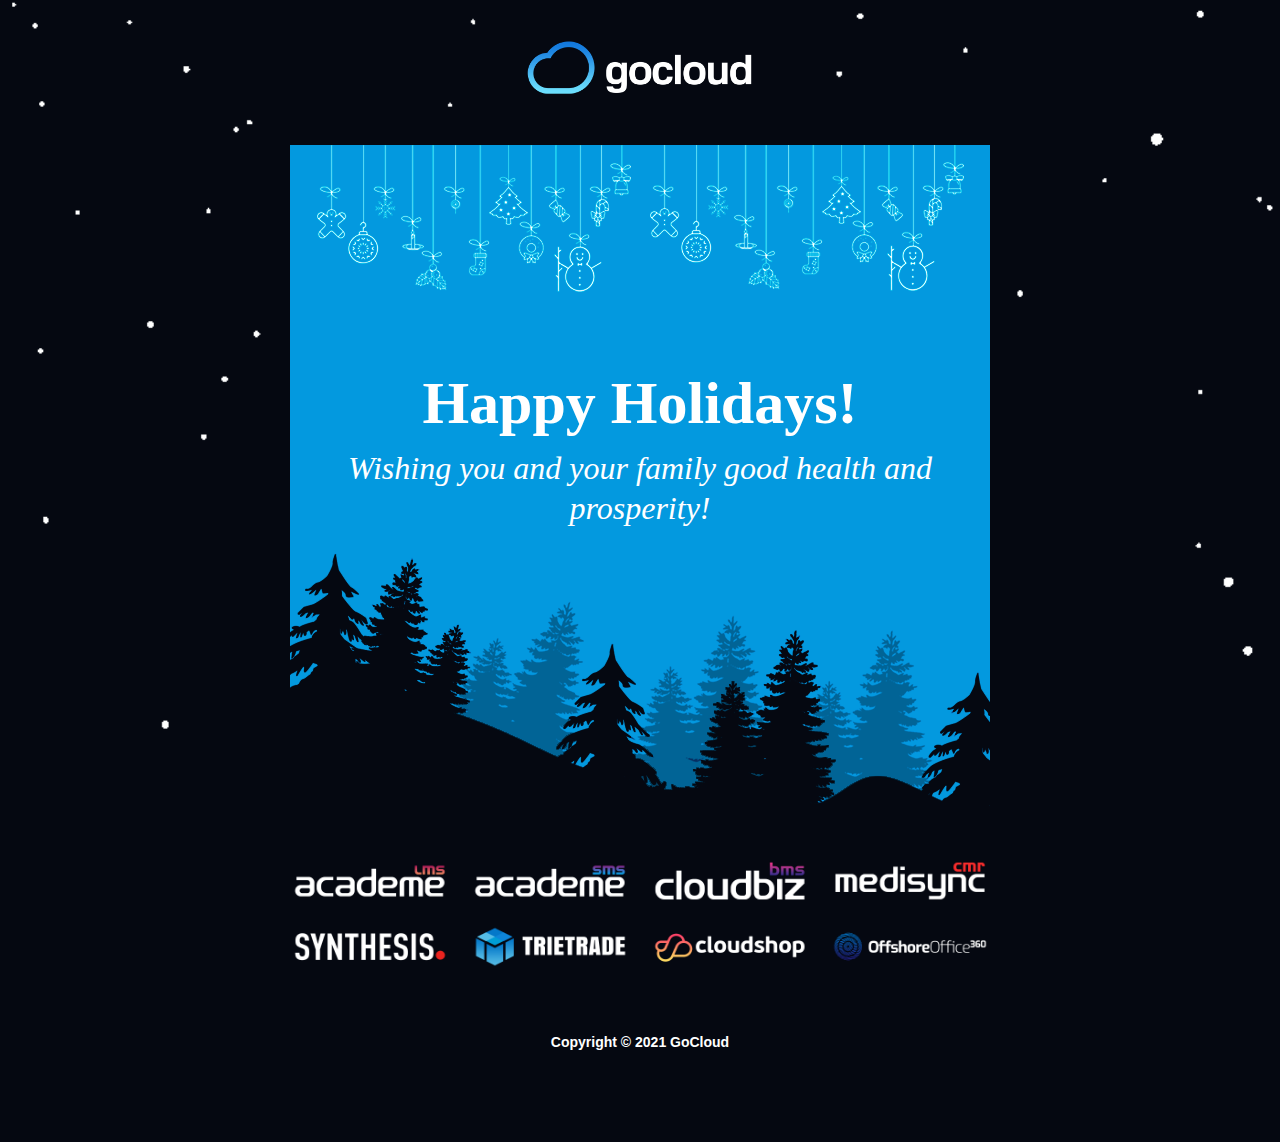
<file: email/index.html>
<!DOCTYPE html PUBLIC "-//W3C//DTD XHTML 1.0 Transitional//EN" "http://www.w3.org/TR/xhtml1/DTD/xhtml1-transitional.dtd">
<html xmlns="http://www.w3.org/1999/xhtml">
<head>

	<meta http-equiv="X-UA-Compatible" content="IE=edge">
	<meta http-equiv="Content-Type" content="text/html; charset=utf-8">
	<meta name="viewport" content="width=device-width, initial-scale=1, minimum-scale=1, maximum-scale=1">	
	<title>GoCloud</title>

	<link href="https://fonts.googleapis.com/css?family=Roboto" rel="stylesheet"> 
	<link href="https://fonts.googleapis.com/css?family=Condiment" rel="stylesheet"> 

	<style type="text/css">
		body { margin:0; padding:0; -webkit-text-size-adjust: none; -ms-text-size-adjust: none; background:#293038;}
		span.preheader{display: none; font-size: 1px;}
		html { width: 100%; }
		table { border-spacing: 0; border-coll apse: collapse;}

		.ReadMsgBody { width: 100%; background-color: #FFFFFF; }
		.ExternalClass { width: 100%; background-color: #FFFFFF; }
		.ExternalClass,
		.ExternalClass p,
		.ExternalClass span,
		.ExternalCl ass font,
		.ExternalClass td,
		.ExternalClass div { line-height: 100%; }

		a,
		a:hover { text-decoration:none; color:#FFF;}
		img { display: block !important; }
		table td { border-collapse: collapse; }
		@media only screen and (max-width:640px) {
			body {width:auto!important;}
			table [class=main] {width:85% !important;}
			table [class=full] {width:100% !important; margin:0px auto;}
			table [class=two-left-inner] {width:90% !important; margin:0px auto;}
			td[class="two-left"] { display: block; width: 100% !important; }
			table [class=menu-icon] { display:none;}
			img[class="image-full"] { width: 100% !important; }
			table[class=menu-icon] { display:none;}
		}

		@media only screen and (max-width:479px) {
			body {width:auto!important;}
			table [class=main] {width:93% !important;}
			table [class=full] {width:100% !important; margin:0px auto;}
			td[class="two-left"] { display: block; width: 100% !important; }
			table [class=two-left-inner] {width:90% !important; margin:0px auto;}
			table [class=menu-icon] { display:none;}
			img[class="image-full"] { width: 100% !important; }
			table[class=menu-icon] { display:none;}
		}
	</style>
</head>

<body yahoo="fix" leftmargin="0" topmargin="0" marginwidth="0" marginheight="0">
	<table width="100%" border="0" align="center" cellpadding="0" cellspacing="0" bgcolor="#050811">
	    <tr>
	        <td align="center" valign="top" style="background-image: url(img/snow-bg.png); background-attachment: fixed; background-size: cover;">
				<table width="100%" border="0" align="center" cellpadding="0" cellspacing="0">
					<tr>
						<td align="center" valign="top">
							<table width="700" border="0" align="center" cellpadding="0" cellspacing="0" class="main">
								<tr>
									<td height="35" align="center" valign="top">&nbsp;</td>
								</tr>
								<tr>
									<td align="center" valign="top">
										<table width="200" border="0" align="center" cellpadding="0" cellspacing="0">
											<tr>
												<td align="center" valign="top"><img editable="true" mc:edit="hm2-01" src="img/Reverse.png" width="240" alt="" /></td>
											</tr>
										</table>
									</td>
								</tr>
								<tr>
									<td height="45" align="center" valign="top">&nbsp;</td>
								</tr>
							</table>
						</td>
					</tr>
				</table>
				<table width="100%" border="0" align="center" cellpadding="0" cellspacing="0">
					<tr>
						<td align="center" valign="top">
							<table width="700" border="0" align="center" cellpadding="0" cellspacing="0" class="main">
								<tr>
									<td align="center" valign="top" bgcolor="#0399df">
										<table width="100%" border="0" align="center" cellpadding="0" cellspacing="0" class="two-left-inner">
											<tr>
												<td align="center" valign="top"><img editable="true" mc:edit="hm2-55" src="img/gift-image.png" width="700" height="164" alt="" style="display:block;width:100% !important; height:auto !important; " /></td>
											</tr>
											<tr>
												<td height="50" align="center" valign="top" style="font-size:50px; line-height:50px;">&nbsp;</td>
											</tr>
											<tr>
												<td height="10" align="center" valign="top" style="font-size:10px; line-height:10px;">&nbsp;</td>
											</tr>
											<tr>
												<td align="center" valign="top" style="font-family:'Times New Roman', Times, serif; font-size:60px; color:#FFF; font-weight:bold; text-transform:none;" mc:edit="hm2-57"><multiline>Happy Holidays!</multiline></td>
											</tr>
											<tr>
												<td height="10" align="center" valign="top" style="font-size:10px; line-height:10px;">&nbsp;</td>
											</tr>
											<tr>
												<td align="center" valign="top" style="font-family:'Times New Roman', Times, serif; font-size: 32px; color:#FFF; font-weight:normal; font-style:italic; line-height: 40px;" mc:edit="hm2-06"><multiline>Wishing you and your family good health and prosperity!</multiline></td>
											</tr>
											<tr>
												<td align="center" valign="top">&nbsp;</td>
											</tr>
										</table>
									</td>
								</tr>
							</table>
						</td>
					</tr>
				</table>				
				<table width="100%" border="0" align="center" cellpadding="0" cellspacing="0">
					<tr>
						<td align="center" valign="top">
							<table width="700" border="0" align="center" cellpadding="0" cellspacing="0" class="main">
								<tr>
									<td align="center" valign="top" bgcolor="#ffedda"><img editable="true" mc:edit="hm2-59" src="img/footer-image6.png" width="700" height="302" alt="" style="display:block;width:100% !important; height:auto !important; " /></td>
								</tr>
							</table>
						</td>
					</tr>
				</table>				
				<table width="100%" border="0" align="center" cellpadding="0" cellspacing="0">
					<tr>
						<td align="center" valign="top">
							<table width="700" border="0" align="center" cellpadding="0" cellspacing="0" class="main">
								<tr>
									<td align="center" valign="top">
										<table width="600" border="0" align="center" cellpadding="10" cellspacing="0" class="two-left-inner">
											<tr align="center">
												<td><a href="#" target="_blank"><img src="img/logo-academe-lms.png" alt="" width="160" /></a></td>
												<td><a href="#" target="_blank"><img src="img/logo-academe-sms.png" alt="" width="160" /></a></td>
												<td><a href="#" target="_blank"><img src="img/logo-cloudbiz-bms.png" alt="" width="160" /></a></td>
												<td><a href="#" target="_blank"><img src="img/logo-medisync-cmr.png" alt="" width="160" /></a></td>
											</tr>
											<tr align="center">
												<td><a href="#" target="_blank"><img src="img/logo-synthesis-group.png" alt="" width="160" /></a></td>
												<td><a href="#" target="_blank"><img src="img/logo-trietrade.png" alt="" width="160" /></a></td>
												<td><a href="#" target="_blank"><img src="img/logo-cloudshop.png" alt="" width="160" /></a></td>
												<td><a href="#" target="_blank"><img src="img/logo-offshore-office-360.png" alt="" width="160" /></a></td>
											</tr>
											<tr>
												<td>&nbsp;</td>	
											</tr>
											<tr>
												<td colspan="4" align="center" valign="top" style="font-family:'Open Sans', sans-serif, Verdana; font-size:14px; font-weight:bold; color:#FFF; line-height:30px;" mc:edit="hm2-63"><multiline>Copyright &copy; 2021 <a href="https://gocloud.asia/" target="_blank">GoCloud</a></multiline></td>
											</tr>
											<tr>
												<td height="55" align="center" valign="top">&nbsp;</td>
											</tr>
										</table>
									</td>
								</tr>
							</table>
						</td>
					</tr>
				</table>
			</td>
		</tr>
	</table>
</body>
</html>
</file>
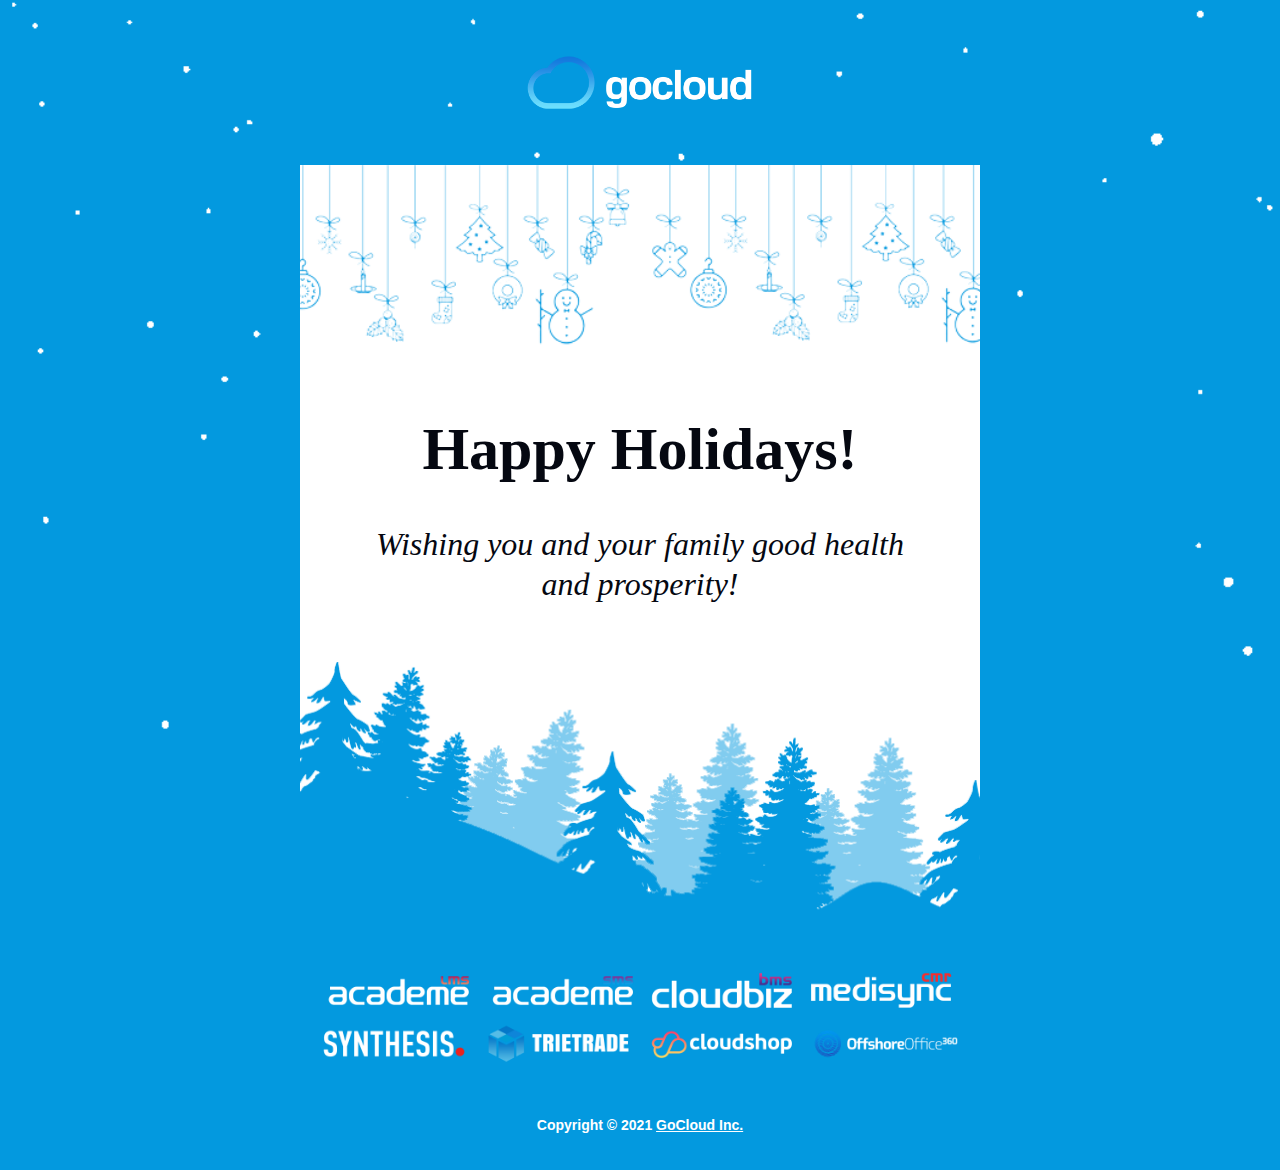
<file: email/email-2.html>
<!DOCTYPE html PUBLIC "-//W3C//DTD XHTML 1.0 Transitional//EN" "http://www.w3.org/TR/xhtml1/DTD/xhtml1-transitional.dtd">
<html xmlns="http://www.w3.org/1999/xhtml">
<head>
	<meta http-equiv="X-UA-Compatible" content="IE=edge">
	<meta http-equiv="Content-Type" content="text/html; charset=utf-8">
	<meta name="viewport" content="width=device-width, initial-scale=1, minimum-scale=1, maximum-scale=1">	
	<title>GoCloud</title>
</head>

<body leftmargin="0" topmargin="0" marginwidth="0" marginheight="0">
	<table width="100%" border="0" align="center" cellpadding="0" cellspacing="0" bgcolor="#0399df">
	    <tr>
	        <td align="center" valign="top" style="background-image: url(https://synthesisgroup.github.io/gocloud/email/img/snow-bg.png); background-attachment: fixed; background-size: cover;">
				<table width="100%" border="0" align="center" cellpadding="0" cellspacing="0">
					<tr>
						<td align="center" valign="top">
							<table border="0" align="center" cellpadding="0" cellspacing="0">
								<tr>
									<td align="center" valign="top">
										<table border="0" align="center" cellpadding="0" cellspacing="0">
											<tr>
												<td align="center" valign="top"><img editable="true" mc:edit="hm2-01" src="https://synthesisgroup.github.io/gocloud/email/img/Reverse.png" style="width: 100%; max-width: 240px; padding: 50px 0;" alt="" /></td>
											</tr>
										</table>
									</td>
								</tr>
							</table>
						</td>
					</tr>
				</table>
				<table width="100%" border="0" align="center" cellpadding="0" cellspacing="0" style="max-width: 720px; padding: 0 20px;">
					<tr>
						<td align="center" valign="top">
							<table border="0" align="center" cellpadding="0" cellspacing="0">
								<tr>
									<td align="center" valign="top" bgcolor="#FFF">
										<table width="100%" border="0" align="center" cellpadding="0" cellspacing="0">
											<tr>
												<td align="center" valign="top" style="background-image: url(https://synthesisgroup.github.io/gocloud/email/img/img-hangers.png); background-size: cover; height: 200px; background-repeat: no-repeat; background-position: top center;"></td>
											</tr>
											<tr>
												<td align="center" valign="top"><p style="padding: 50px 50px 20px 50px; margin: 0; font-family: 'Times New Roman', Times, serif; font-size: 60px; color: #050811; font-weight: bold; text-transform: none;">Happy Holidays!</p></td>
											</tr>
											<tr>
												<td align="center" valign="top"><p style="padding: 20px 50px 50px 50px; margin: 0; font-family: 'Times New Roman', Times, serif; font-size: 32px; color: #050811; font-weight: normal; font-style: italic; line-height: 40px;">Wishing you and your family good health and prosperity!</p></td>
											</tr>
										</table>
									</td>
								</tr>
							</table>
						</td>
					</tr>
				</table>				
				<table width="100%" border="0" align="center" cellpadding="0" cellspacing="0" style="max-width: 720px; padding: 0 20px;">
					<tr>
						<td align="center" valign="top">
							<table border="0" align="center" cellpadding="0" cellspacing="0" style="width: 100%;">
								<tr>
									<td align="center" valign="top" style="background-image: url(https://synthesisgroup.github.io/gocloud/email/img/img-trees.png); background-size: cover; height: 300px; background-repeat: no-repeat; background-position: top center;">&nbsp;</td>
								</tr>
							</table>
						</td>
					</tr>
				</table>				
				<table width="100%" border="0" align="center" cellpadding="0" cellspacing="0" style="max-width: 720px;">
					<tr>
						<td align="center" valign="top">
							<table border="0" align="center" cellpadding="0" cellspacing="0">
								<tr>
									<td align="center" valign="top">
										<table border="0" align="center" cellpadding="10" cellspacing="0">
											<tr>
												<td align="center">
													<ul style="margin: 0; padding: 0; display: inline-block; list-style: none;">
														<li style="display: inline-block; margin: 5px;"><a href="#" target="_blank"><img src="https://synthesisgroup.github.io/gocloud/email/img/logo-academe-lms.png" alt="" style="width: 100%; max-width: 150px;" /></a></li>
														<li style="display: inline-block; margin: 5px;"><a href="#" target="_blank"><img src="https://synthesisgroup.github.io/gocloud/email/img/logo-academe-sms.png" alt="" style="width: 100%; max-width: 150px;" /></a></li>
														<li style="display: inline-block; margin: 5x;"><a href="#" target="_blank"><img src="https://synthesisgroup.github.io/gocloud/email/img/logo-cloudbiz-bms.png" alt="" style="width: 100%; max-width: 150px;" /></a></li>
														<li style="display: inline-block; margin: 5px;"><a href="#" target="_blank"><img src="https://synthesisgroup.github.io/gocloud/email/img/logo-medisync-cmr.png" alt="" style="width: 100%; max-width: 150px;" /></a></li>
														<li style="display: inline-block; margin: 5px;"><a href="#" target="_blank"><img src="https://synthesisgroup.github.io/gocloud/email/img/logo-synthesis-group.png" alt="" style="width: 100%; max-width: 150px;" /></a></li>
														<li style="display: inline-block; margin: 5px;"><a href="#" target="_blank"><img src="https://synthesisgroup.github.io/gocloud/email/img/logo-trietrade.png" alt="" style="width: 100%; max-width: 150px;" /></a></li>
														<li style="display: inline-block; margin: 5px;"><a href="#" target="_blank"><img src="https://synthesisgroup.github.io/gocloud/email/img/logo-cloudshop.png" alt="" style="width: 100%; max-width: 150px;" /></a></li>
														<li style="display: inline-block; margin: 5px;"><a href="#" target="_blank"><img src="https://synthesisgroup.github.io/gocloud/email/img/logo-offshore-office-360.png" alt="" style="width: 100%; max-width: 150px;" /></a></li>
													</ul>
												</td>	
											</tr>
											<tr>
												<td align="center" valign="top"><p style="margin: 20px; font-family: 'Open Sans', sans-serif, Verdana; font-size: 14px; font-weight: bold; color: #FFF; line-height: 30px;">Copyright &copy; 2021 <a href="https://gocloud.asia/" target="_blank" style="color: #FFF;">GoCloud Inc.</a></p></td>
											</tr>
										</table>
									</td>
								</tr>
							</table>
						</td>
					</tr>
				</table>
			</td>
		</tr>
	</table>
</body>
</html>
</file>
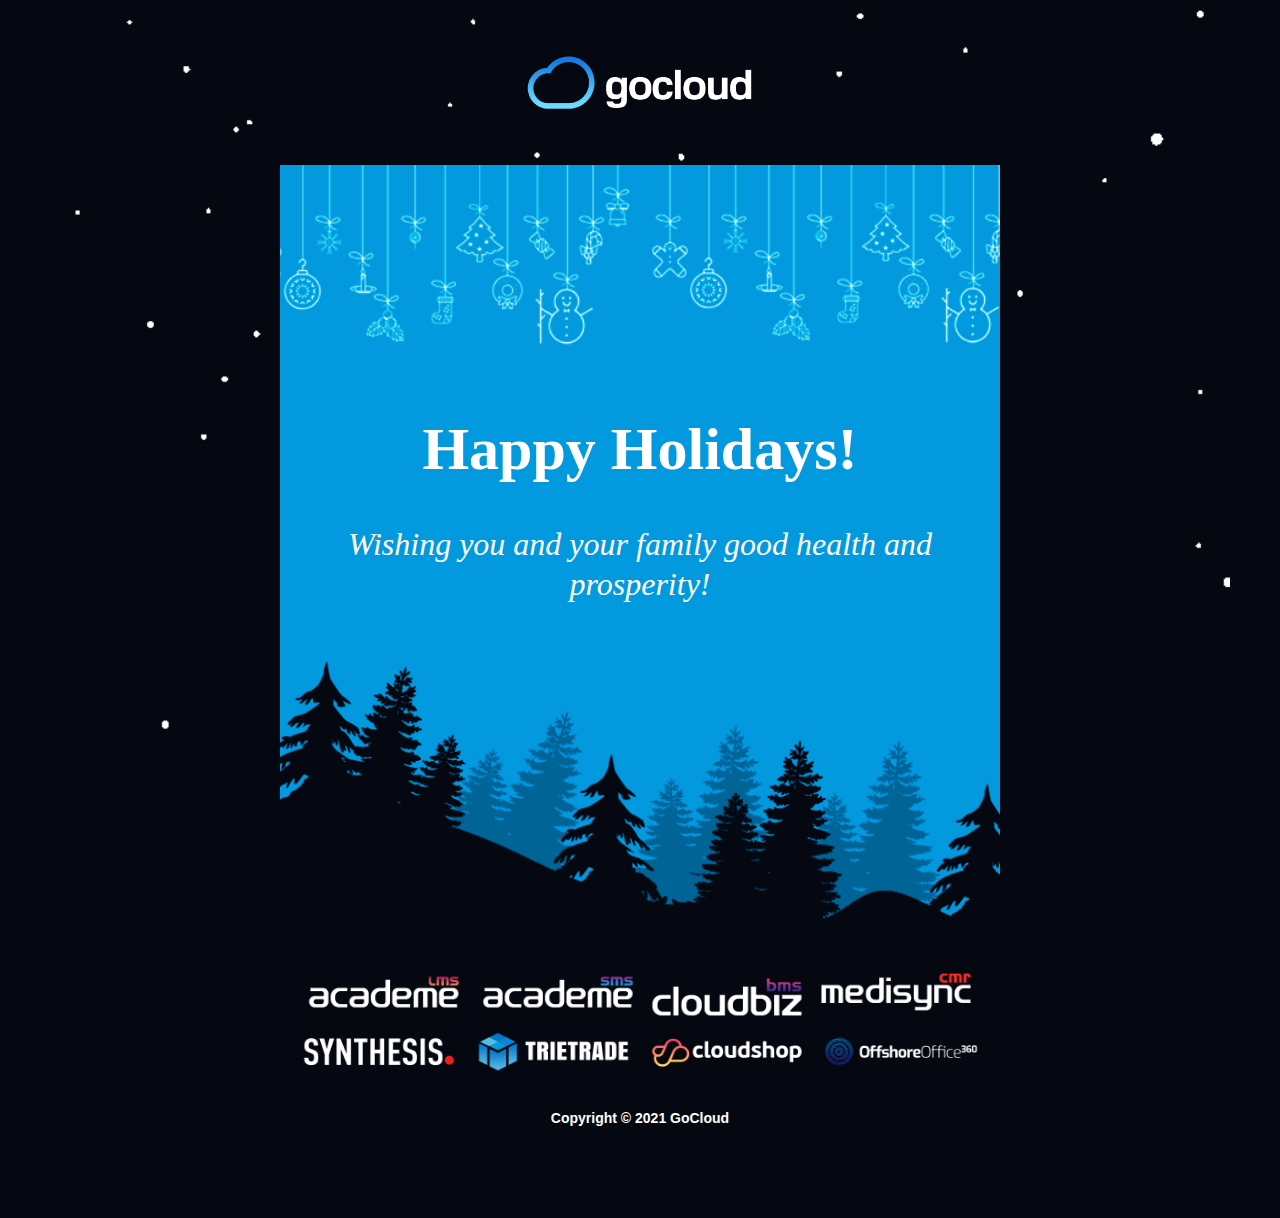
<file: email/email-old.html>
<!DOCTYPE html PUBLIC "-//W3C//DTD XHTML 1.0 Transitional//EN" "http://www.w3.org/TR/xhtml1/DTD/xhtml1-transitional.dtd">
<html xmlns="http://www.w3.org/1999/xhtml">
<head>

	<meta http-equiv="X-UA-Compatible" content="IE=edge">
	<meta http-equiv="Content-Type" content="text/html; charset=utf-8">
	<meta name="viewport" content="width=device-width, initial-scale=1, minimum-scale=1, maximum-scale=1">	
	<title>GoCloud</title>

	<link href="https://fonts.googleapis.com/css?family=Roboto" rel="stylesheet"> 
	<link href="https://fonts.googleapis.com/css?family=Condiment" rel="stylesheet"> 

	<style type="text/css">
		body { margin: 0; padding: 0; -webkit-text-size-adjust: none; -ms-text-size-adjust: none; background: #293038; }
		span.preheader { display: none; font-size: 1px; }
		html { width: 100%; }
		table { border-spacing: 0; border-coll apse: collapse;}

		.ReadMsgBody { width: 100%; background-color: #FFFFFF; }
		.ExternalClass { width: 100%; background-color: #FFFFFF; }
		.ExternalClass,
		.ExternalClass p,
		.ExternalClass span,
		.ExternalCl ass font,
		.ExternalClass td,
		.ExternalClass div { line-height: 100%; }

		a,
		a:hover { text-decoration:none; color:#FFF;}
		img { display: block !important; }
		table td { border-collapse: collapse; }
	</style>
</head>

<body yahoo="fix" leftmargin="0" topmargin="0" marginwidth="0" marginheight="0">
	<table width="100%" border="0" align="center" cellpadding="0" cellspacing="0" bgcolor="#050811" style="padding: 0 50px;">
	    <tr>
	        <td align="center" valign="top" style="background-image: url(https://synthesisgroup.github.io/gocloud/email/img/snow-bg.png); background-attachment: fixed; background-size: cover;">
				<table width="100%" border="0" align="center" cellpadding="0" cellspacing="0">
					<tr>
						<td align="center" valign="top">
							<table border="0" align="center" cellpadding="0" cellspacing="0">
								<tr>
									<td align="center" valign="top">
										<table border="0" align="center" cellpadding="0" cellspacing="0">
											<tr>
												<td align="center" valign="top"><img editable="true" mc:edit="hm2-01" src="https://synthesisgroup.github.io/gocloud/email/img/Reverse.png" style="width: 100%; max-width: 240px; padding: 50px 0;" alt="" /></td>
											</tr>
										</table>
									</td>
								</tr>
							</table>
						</td>
					</tr>
				</table>
				<table width="100%" border="0" align="center" cellpadding="0" cellspacing="0" style="max-width: 720px;">
					<tr>
						<td align="center" valign="top">
							<table border="0" align="center" cellpadding="0" cellspacing="0">
								<tr>
									<td align="center" valign="top" bgcolor="#0399df">
										<table width="100%" border="0" align="center" cellpadding="0" cellspacing="0">
											<tr>
												<td align="center" valign="top" style="background-image: url(https://synthesisgroup.github.io/gocloud/email/img/gift-image.png); background-size: cover; height: 200px; background-repeat: no-repeat; background-position: top center;"></td>
											</tr>
											<tr>
												<td align="center" valign="top" style="font-family:'Times New Roman', Times, serif; font-size:60px; color:#FFF; font-weight:bold; text-transform: none;" mc:edit="hm2-57"><p style="padding: 50px 50px 20px 50px; margin: 0;">Happy Holidays!</p></td>
											</tr>
											<tr>
												<td align="center" valign="top" style="font-family:'Times New Roman', Times, serif; font-size: 32px; color:#FFF; font-weight:normal; font-style:italic; line-height: 40px;" mc:edit="hm2-06"><p style="padding: 20px 50px 50px 50px; margin: 0;">Wishing you and your family good health and prosperity!</p></td>
											</tr>
										</table>
									</td>
								</tr>
							</table>
						</td>
					</tr>
				</table>				
				<table width="100%" border="0" align="center" cellpadding="0" cellspacing="0" style="max-width: 720px;">
					<tr>
						<td align="center" valign="top">
							<table border="0" align="center" cellpadding="0" cellspacing="0" style="width: 100%;">
								<tr>
									<td align="center" valign="top" style="background-image: url(https://synthesisgroup.github.io/gocloud/email/img/footer-image6.png); background-size: cover; height: 300px; background-repeat: no-repeat; background-position: top center;">&nbsp;</td>
								</tr>
							</table>
						</td>
					</tr>
				</table>				
				<table width="100%" border="0" align="center" cellpadding="0" cellspacing="0" style="max-width: 720px;">
					<tr>
						<td align="center" valign="top">
							<table border="0" align="center" cellpadding="0" cellspacing="0">
								<tr>
									<td align="center" valign="top">
										<table border="0" align="center" cellpadding="10" cellspacing="0">
											<tr>
												<td align="center">
													<ul style="margin: 0; padding: 0; display: inline-block; list-style: none;">
														<li style="display: inline-block; margin: 5px;"><a href="#" target="_blank"><img src="https://synthesisgroup.github.io/gocloud/email/img/logo-academe-lms.png" alt="" style="width: 100%; max-width: 160px;" /></a></li>
														<li style="display: inline-block; margin: 5px;"><a href="#" target="_blank"><img src="https://synthesisgroup.github.io/gocloud/email/img/logo-academe-sms.png" alt="" style="width: 100%; max-width: 160px;" /></a></li>
														<li style="display: inline-block; margin: 5x;"><a href="#" target="_blank"><img src="https://synthesisgroup.github.io/gocloud/email/img/logo-cloudbiz-bms.png" alt="" style="width: 100%; max-width: 160px;" /></a></li>
														<li style="display: inline-block; margin: 5px;"><a href="#" target="_blank"><img src="https://synthesisgroup.github.io/gocloud/email/img/logo-medisync-cmr.png" alt="" style="width: 100%; max-width: 160px;" /></a></li>
														<li style="display: inline-block; margin: 5px;"><a href="#" target="_blank"><img src="https://synthesisgroup.github.io/gocloud/email/img/logo-synthesis-group.png" alt="" style="width: 100%; max-width: 160px;" /></a></li>
														<li style="display: inline-block; margin: 5px;"><a href="#" target="_blank"><img src="https://synthesisgroup.github.io/gocloud/email/img/logo-trietrade.png" alt="" style="width: 100%; max-width: 160px;" /></a></li>
														<li style="display: inline-block; margin: 5px;"><a href="#" target="_blank"><img src="https://synthesisgroup.github.io/gocloud/email/img/logo-cloudshop.png" alt="" style="width: 100%; max-width: 160px;" /></a></li>
														<li style="display: inline-block; margin: 5px;"><a href="#" target="_blank"><img src="https://synthesisgroup.github.io/gocloud/email/img/logo-offshore-office-360.png" alt="" style="width: 100%; max-width: 160px;" /></a></li>
													</ul>
												</td>	
											</tr>
											<tr>
												<td align="center" valign="top" style="font-family:'Open Sans', sans-serif, Verdana; font-size:14px; font-weight:bold; color:#FFF; line-height:30px;" mc:edit="hm2-63"><multiline>Copyright &copy; 2021 <a href="https://gocloud.asia/" target="_blank">GoCloud</a></multiline></td>
											</tr>
											<tr>
												<td height="55" align="center" valign="top">&nbsp;</td>
											</tr>
										</table>
									</td>
								</tr>
							</table>
						</td>
					</tr>
				</table>
			</td>
		</tr>
	</table>
</body>
</html>
</file>
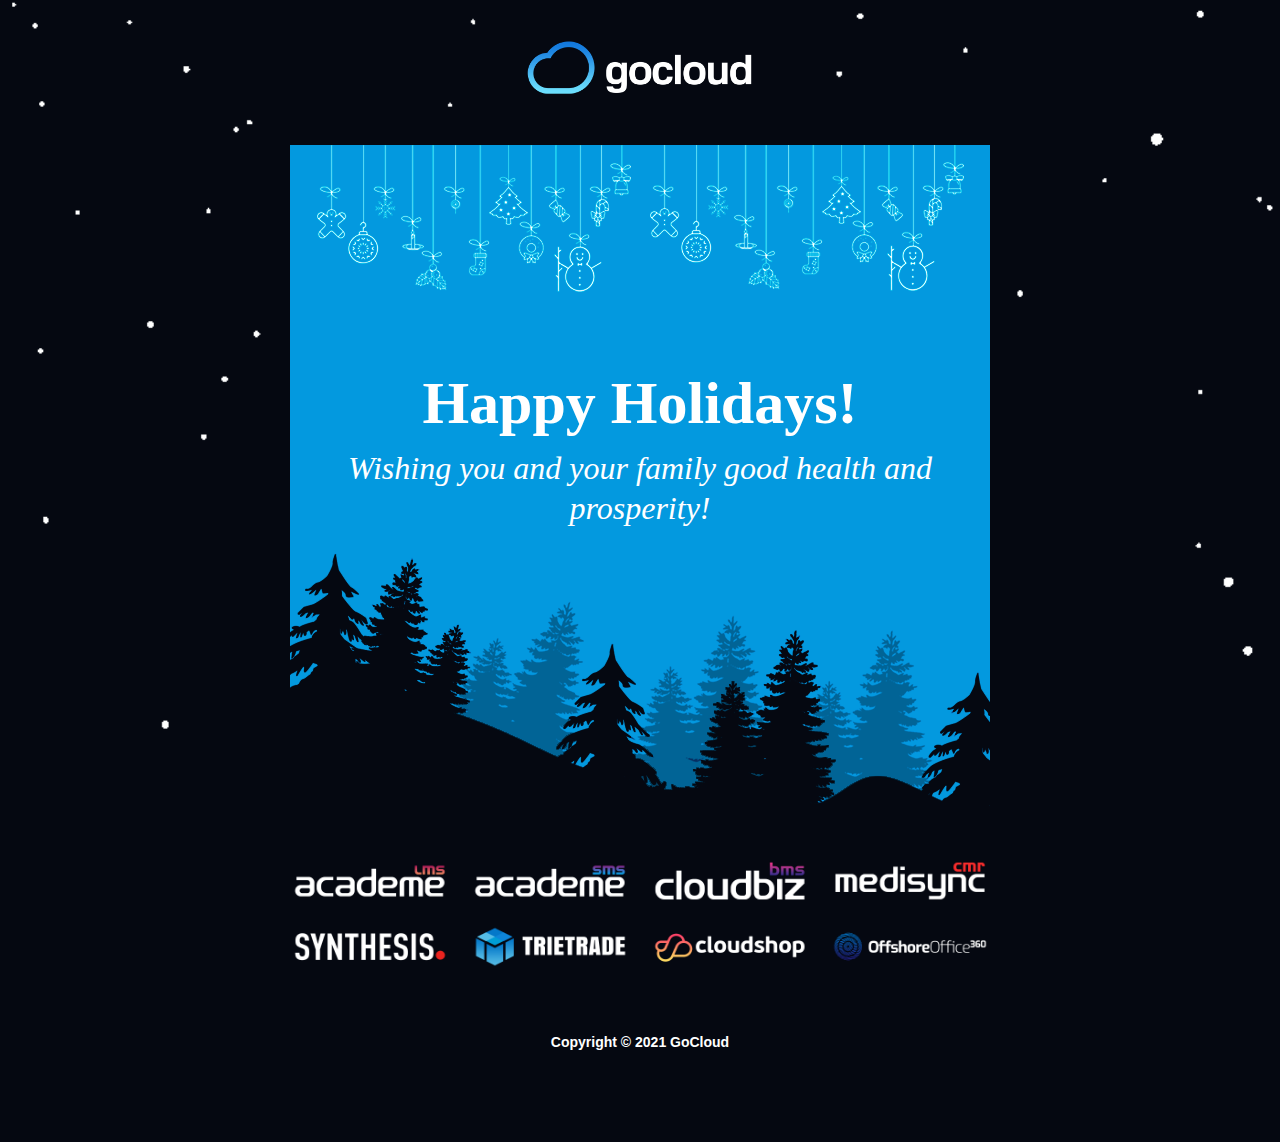
<file: email/email.html>
<!DOCTYPE html PUBLIC "-//W3C//DTD XHTML 1.0 Transitional//EN" "http://www.w3.org/TR/xhtml1/DTD/xhtml1-transitional.dtd">
<html xmlns="http://www.w3.org/1999/xhtml">
<head>

	<meta http-equiv="X-UA-Compatible" content="IE=edge">
	<meta http-equiv="Content-Type" content="text/html; charset=utf-8">
	<meta name="viewport" content="width=device-width, initial-scale=1, minimum-scale=1, maximum-scale=1">	
	<title>GoCloud</title>

	<link href="https://fonts.googleapis.com/css?family=Roboto" rel="stylesheet"> 
	<link href="https://fonts.googleapis.com/css?family=Condiment" rel="stylesheet"> 

	<style type="text/css">
		body { margin:0; padding:0; -webkit-text-size-adjust: none; -ms-text-size-adjust: none; background:#293038;}
		span.preheader{display: none; font-size: 1px;}
		html { width: 100%; }
		table { border-spacing: 0; border-coll apse: collapse;}

		.ReadMsgBody { width: 100%; background-color: #FFFFFF; }
		.ExternalClass { width: 100%; background-color: #FFFFFF; }
		.ExternalClass,
		.ExternalClass p,
		.ExternalClass span,
		.ExternalCl ass font,
		.ExternalClass td,
		.ExternalClass div { line-height: 100%; }

		a,
		a:hover { text-decoration:none; color:#FFF;}
		img { display: block !important; }
		table td { border-collapse: collapse; }
		@media only screen and (max-width:640px) {
			body {width:auto!important;}
			table [class=main] {width:85% !important;}
			table [class=full] {width:100% !important; margin:0px auto;}
			table [class=two-left-inner] {width:90% !important; margin:0px auto;}
			td[class="two-left"] { display: block; width: 100% !important; }
			table [class=menu-icon] { display:none;}
			img[class="image-full"] { width: 100% !important; }
			table[class=menu-icon] { display:none;}
		}

		@media only screen and (max-width:479px) {
			body {width:auto!important;}
			table [class=main] {width:93% !important;}
			table [class=full] {width:100% !important; margin:0px auto;}
			td[class="two-left"] { display: block; width: 100% !important; }
			table [class=two-left-inner] {width:90% !important; margin:0px auto;}
			table [class=menu-icon] { display:none;}
			img[class="image-full"] { width: 100% !important; }
			table[class=menu-icon] { display:none;}
		}
	</style>
</head>

<body yahoo="fix" leftmargin="0" topmargin="0" marginwidth="0" marginheight="0">
	<table width="100%" border="0" align="center" cellpadding="0" cellspacing="0" bgcolor="#050811">
	    <tr>
	        <td align="center" valign="top" style="background-image: url(https://synthesisgroup.github.io/gocloud/email/img/snow-bg.png); background-attachment: fixed; background-size: cover;">
				<table width="100%" border="0" align="center" cellpadding="0" cellspacing="0">
					<tr>
						<td align="center" valign="top">
							<table width="700" border="0" align="center" cellpadding="0" cellspacing="0" class="main">
								<tr>
									<td height="35" align="center" valign="top">&nbsp;</td>
								</tr>
								<tr>
									<td align="center" valign="top">
										<table width="200" border="0" align="center" cellpadding="0" cellspacing="0">
											<tr>
												<td align="center" valign="top"><img editable="true" mc:edit="hm2-01" src="https://synthesisgroup.github.io/gocloud/email/img/Reverse.png" width="240" alt="" /></td>
											</tr>
										</table>
									</td>
								</tr>
								<tr>
									<td height="45" align="center" valign="top">&nbsp;</td>
								</tr>
							</table>
						</td>
					</tr>
				</table>
				<table width="100%" border="0" align="center" cellpadding="0" cellspacing="0">
					<tr>
						<td align="center" valign="top">
							<table width="700" border="0" align="center" cellpadding="0" cellspacing="0" class="main">
								<tr>
									<td align="center" valign="top" bgcolor="#0399df">
										<table width="100%" border="0" align="center" cellpadding="0" cellspacing="0" class="two-left-inner">
											<tr>
												<td align="center" valign="top"><img editable="true" mc:edit="hm2-55" src="https://synthesisgroup.github.io/gocloud/email/img/gift-image.png" width="700" height="164" alt="" style="display:block;width:100% !important; height:auto !important; " /></td>
											</tr>
											<tr>
												<td height="50" align="center" valign="top" style="font-size:50px; line-height:50px;">&nbsp;</td>
											</tr>
											<tr>
												<td height="10" align="center" valign="top" style="font-size:10px; line-height:10px;">&nbsp;</td>
											</tr>
											<tr>
												<td align="center" valign="top" style="font-family:'Times New Roman', Times, serif; font-size:60px; color:#FFF; font-weight:bold; text-transform:none;" mc:edit="hm2-57"><multiline>Happy Holidays!</multiline></td>
											</tr>
											<tr>
												<td height="10" align="center" valign="top" style="font-size:10px; line-height:10px;">&nbsp;</td>
											</tr>
											<tr>
												<td align="center" valign="top" style="font-family:'Times New Roman', Times, serif; font-size: 32px; color:#FFF; font-weight:normal; font-style:italic; line-height: 40px;" mc:edit="hm2-06"><multiline>Wishing you and your family good health and prosperity!</multiline></td>
											</tr>
											<tr>
												<td align="center" valign="top">&nbsp;</td>
											</tr>
										</table>
									</td>
								</tr>
							</table>
						</td>
					</tr>
				</table>				
				<table width="100%" border="0" align="center" cellpadding="0" cellspacing="0">
					<tr>
						<td align="center" valign="top">
							<table width="700" border="0" align="center" cellpadding="0" cellspacing="0" class="main">
								<tr>
									<td align="center" valign="top" bgcolor="#ffedda"><img editable="true" mc:edit="hm2-59" src="https://synthesisgroup.github.io/gocloud/email/img/footer-image6.png" width="700" height="302" alt="" style="display:block;width:100% !important; height:auto !important; " /></td>
								</tr>
							</table>
						</td>
					</tr>
				</table>				
				<table width="100%" border="0" align="center" cellpadding="0" cellspacing="0">
					<tr>
						<td align="center" valign="top">
							<table width="700" border="0" align="center" cellpadding="0" cellspacing="0" class="main">
								<tr>
									<td align="center" valign="top">
										<table width="600" border="0" align="center" cellpadding="10" cellspacing="0" class="two-left-inner">
											<tr align="center">
												<td><a href="#" target="_blank"><img src="https://synthesisgroup.github.io/gocloud/email/img/logo-academe-lms.png" alt="" width="160" /></a></td>
												<td><a href="#" target="_blank"><img src="https://synthesisgroup.github.io/gocloud/email/img/logo-academe-sms.png" alt="" width="160" /></a></td>
												<td><a href="#" target="_blank"><img src="https://synthesisgroup.github.io/gocloud/email/img/logo-cloudbiz-bms.png" alt="" width="160" /></a></td>
												<td><a href="#" target="_blank"><img src="https://synthesisgroup.github.io/gocloud/email/img/logo-medisync-cmr.png" alt="" width="160" /></a></td>
											</tr>
											<tr align="center">
												<td><a href="#" target="_blank"><img src="https://synthesisgroup.github.io/gocloud/email/img/logo-synthesis-group.png" alt="" width="160" /></a></td>
												<td><a href="#" target="_blank"><img src="https://synthesisgroup.github.io/gocloud/email/img/logo-trietrade.png" alt="" width="160" /></a></td>
												<td><a href="#" target="_blank"><img src="https://synthesisgroup.github.io/gocloud/email/img/logo-cloudshop.png" alt="" width="160" /></a></td>
												<td><a href="#" target="_blank"><img src="https://synthesisgroup.github.io/gocloud/email/img/logo-offshore-office-360.png" alt="" width="160" /></a></td>
											</tr>
											<tr>
												<td>&nbsp;</td>	
											</tr>
											<tr>
												<td colspan="4" align="center" valign="top" style="font-family:'Open Sans', sans-serif, Verdana; font-size:14px; font-weight:bold; color:#FFF; line-height:30px;" mc:edit="hm2-63"><multiline>Copyright &copy; 2021 <a href="https://gocloud.asia/" target="_blank">GoCloud</a></multiline></td>
											</tr>
											<tr>
												<td height="55" align="center" valign="top">&nbsp;</td>
											</tr>
										</table>
									</td>
								</tr>
							</table>
						</td>
					</tr>
				</table>
			</td>
		</tr>
	</table>
</body>
</html>
</file>
